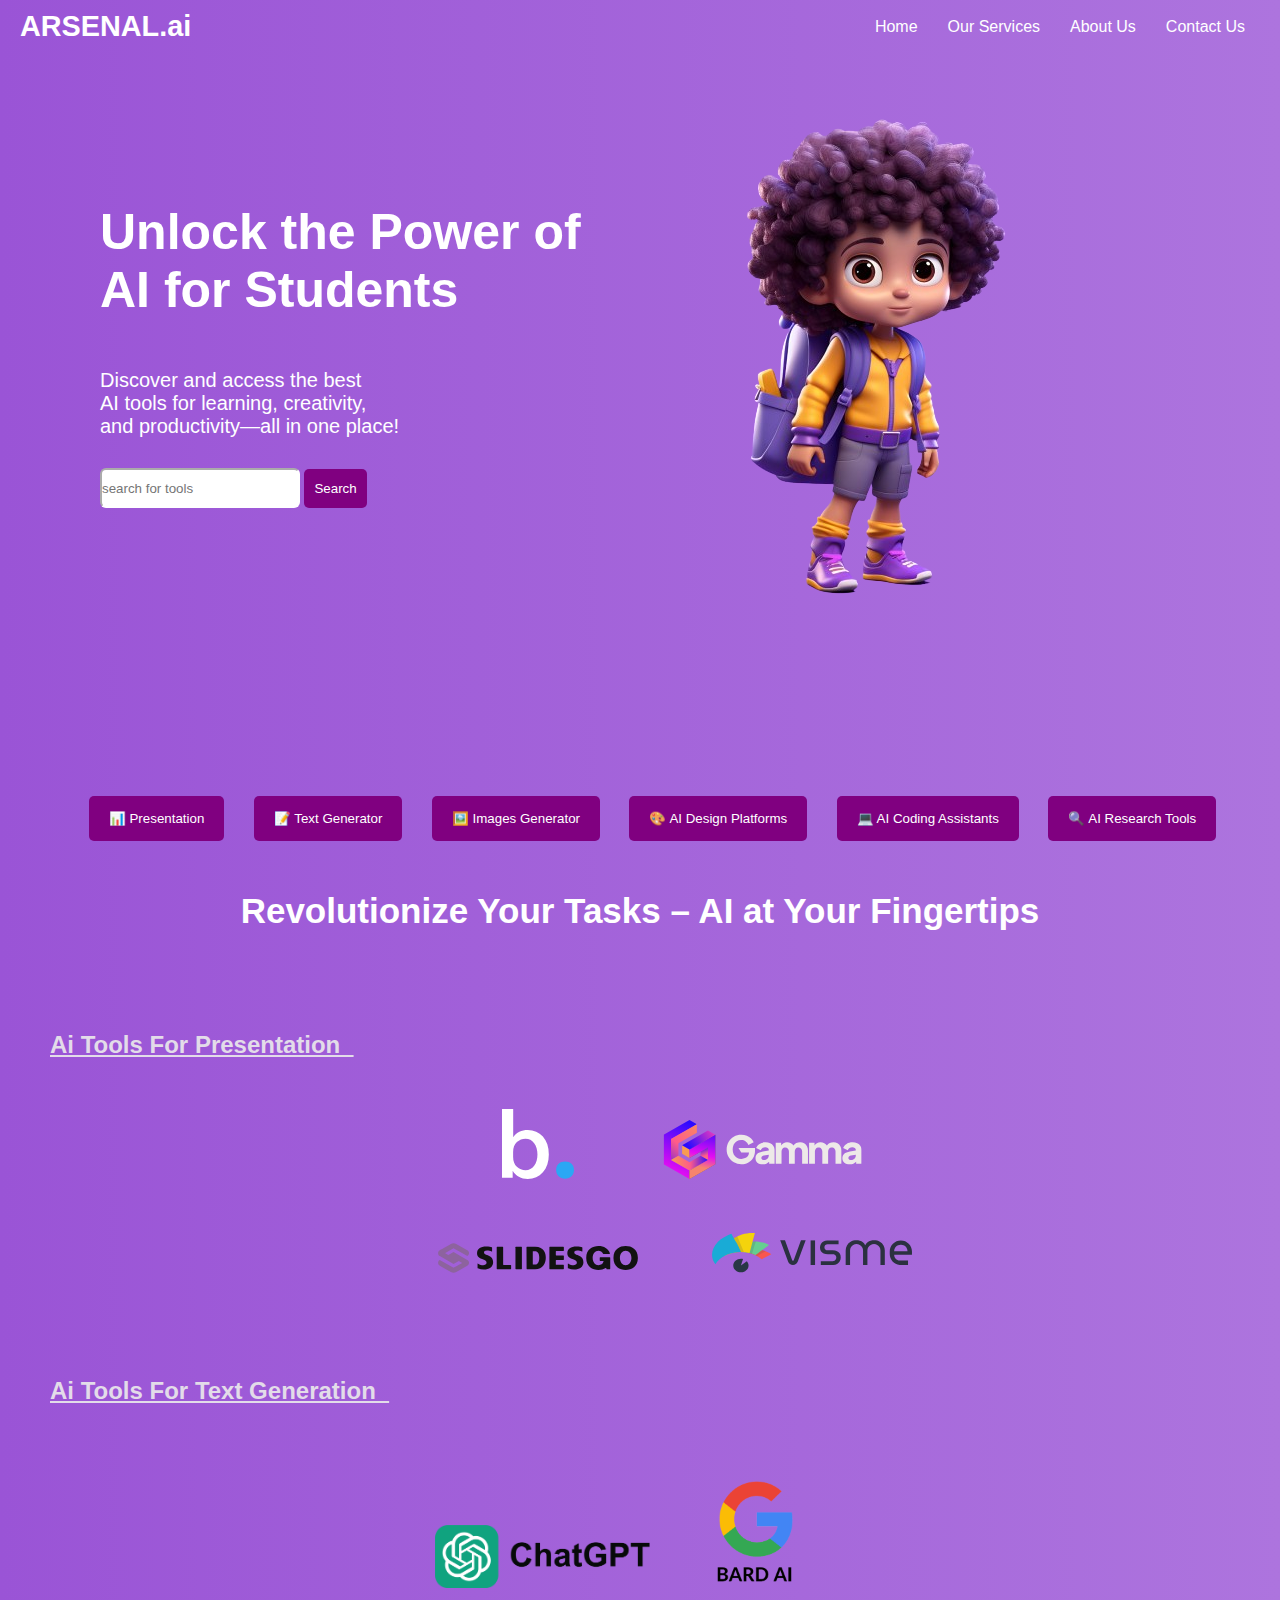
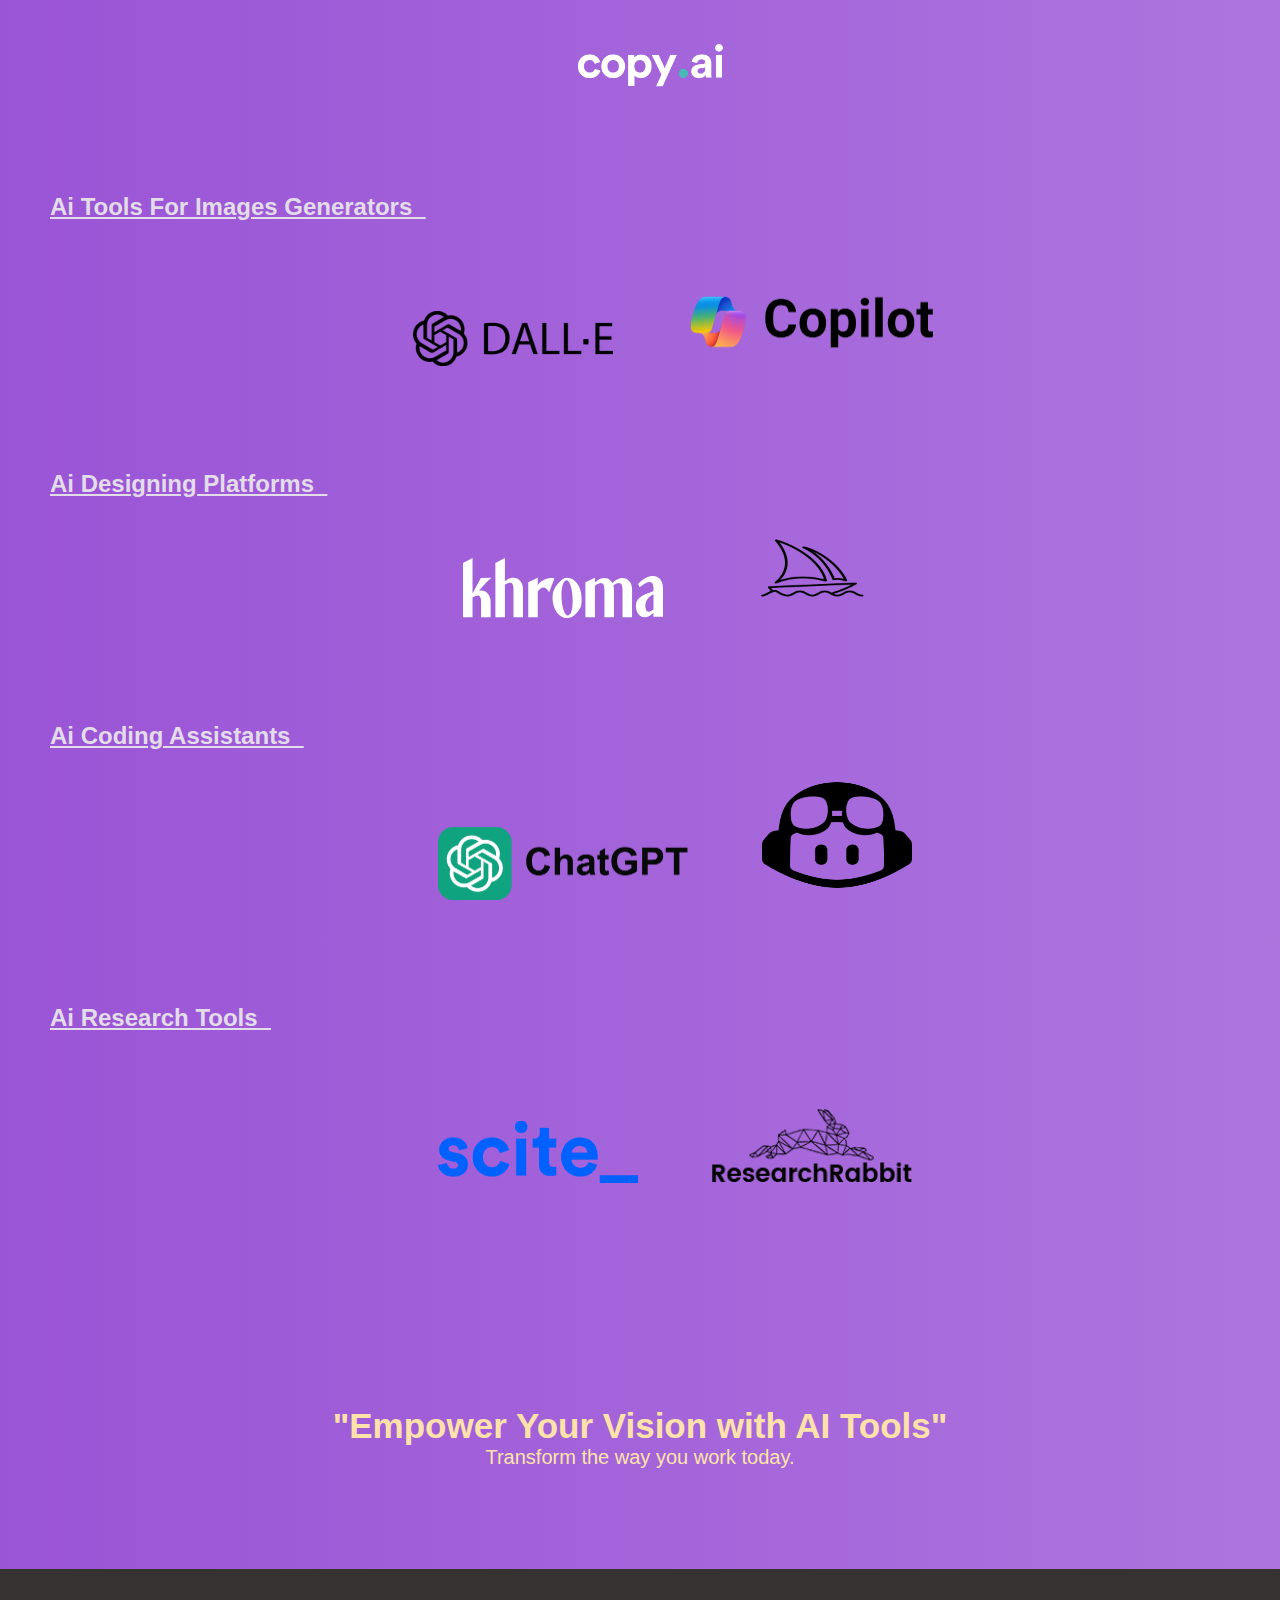
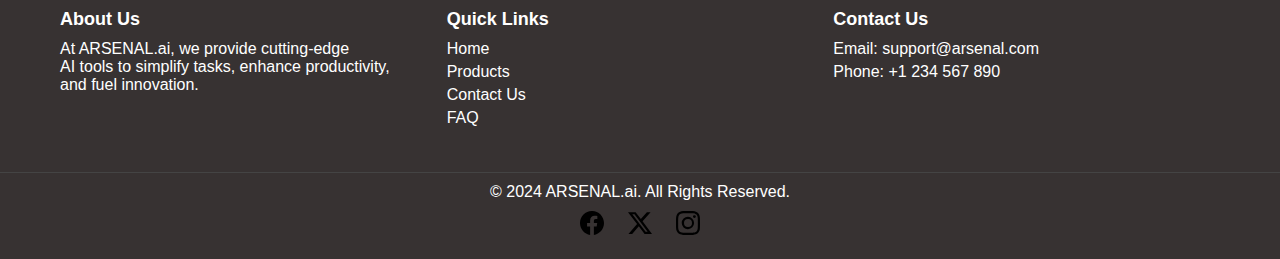
<file: index.html>
<!DOCTYPE html>
<html lang="en">

<head>
    <meta charset="UTF-8">
    <meta name="viewport" content="width=device-width, initial-scale=1.0">
    <link rel="stylesheet" href="style.css">
</head>

<body>



    <header>
        <div class="logo">

            <a href="index.html">ARSENAL.ai</a>
        </div>
        <nav>
            <ul class="nav-links">
                <li><a href="index.html">Home</a></li>
                <li><a href="services.html">Our Services</a></li>
                <li><a href="aboutus.html">About Us</a></li>
                <li><a href="contactus.html">Contact Us</a></li>

            </ul>
        </nav>

        </div>
    </header>
    <div class="forimage">
        <div class="home">


            <h1 class="h1">Unlock the Power of <br>
                AI for Students</h1>
            <p class="p1">Discover and access the best <br>
                AI tools for learning, creativity,<br>
                and productivity—all in one place!</p>

            <div>
                <input class="search" type="text" placeholder="search for tools">
                <button class="button1"> Search</button>


            </div>
        </div>

        <div class="student">
            <img src="/image/image-removebg-preview (2).png" alt="student">

        </div>

    </div>


    <div class="middlepage">

        <div class="toolsbandcontainer">

            <button class="toolsband"> 📊 Presentation</button>
            <button class="toolsband"> 📝 Text Generator</button>
            <button class="toolsband"> 🖼️ Images Generator</button>
            <button class="toolsband"> 🎨 AI Design Platforms</button>
            <button class="toolsband"> 💻 AI Coding Assistants</button>
            <button class="toolsband">🔍 AI Research Tools</button>



            <div>
                <h1 class="tagline">Revolutionize Your Tasks – AI at Your Fingertips</h1>
            </div>

            <div>
                <h2 class="tools_headings">Ai Tools For Presentation &nbsp;</h2>
            </div>

            <div class="logos">
                <div>
                     <a href="https://www.beautiful.ai/"><img  class="tools_images1" src="/image/5d0d4be1430fb9495d95809e_beautiful_logo_small.svg"
                        alt="Beautiful.ai"></a>
                     <a href="https://gamma.app/"><img class="tools_images2" src="/image/gamma-logo-white.9613e68b.svg" alt="gamma.app"></a>
                </div>

                <div>
                    <a href="https://slidesgo.com/"><img class="tools_images3" src="/image/slidesgo.svg" alt="slidesgo.com"></a>
                    <a href="https://visem.co/"><img class="tools_images4" class="tools images" src="/image/visme-logo-footer.svg" alt="visem.co"></a>
                </div>
            </div>
        </div>


        <div  class="toolsheadingcontainer">
            <h2 class="tools_headings">Ai Tools For Text Generation &nbsp;</h2>
        </div>

        <div class="logos2">
            <div>
                <a href="https://chatgpt.com/"><img class="tools_images5" src="/image/chatgpt-logo.png"alt="chatgpt.com"></a>
                <a href="https://gemini.google.com/app"><img class="tools_images6" src="/image/Bard-AI-Emblem-500x281.png" alt="bard.ai"></a>
            </div>

            <div>
                <a href="https://copy.ai"><img class="tools_images7" src="/image/copy-ai_logo.png" alt="copy.ai"></a>
               
            </div>
        </div>
    </div>


    <div class="toolsheadingcontainer">
        <h2 class="tools_headings">Ai Tools For Images Generators &nbsp;</h2>
    </div>


    <div class="logos3">
        <div>
            <a href="https://openai.com/index/dall-e-3/"><img class="tools_images9" src="/image/dall-e.png" alt="dalle"></a>
            <a href="https://copilot.microsoft.com/onboarding"><img class="tools_images10" src="/image/copilot.png" alt="copilot"></a>
        </div>
        </div>


        <div class="toolsheadingcontainer">
            <h2 class="tools_headings">Ai Designing Platforms &nbsp;</h2>
        </div>
        <div class="logos4">
            <div>
                <a href="https://www.khroma.co/"><img class="tools_images11" src="/image/khroma.svg" alt="khroma"></a>
                <a href="https://copilot.microsoft.com/onboarding"><img class="tools_images12" src="/image/Midjourney_Emblem.svg.png" alt="midjourney"></a>
            </div>
            </div>


            <div class="toolsheadingcontainer">
                <h2 class="tools_headings">Ai Coding Assistants &nbsp;</h2>
            </div>
            <div class="logos5">
                <div>
                    <a href="https://www.chatgpt.com/"><img class="tools_images13" src="/image/chatgpt-logo.png" alt="chatgpt"></a>
                    <a href="https://github.com/features/copilot"><img class="tools_images14" src="/image/github-copilot-icon.webp" alt="github co pilot"></a>
                </div>
                </div>


                <div class="toolsheadingcontainer">
                    <h2 class="tools_headings">Ai Research Tools &nbsp;</h2>
                </div>
                <div class="logos6">
                    <div>
                        <a href="https://scite.ai/"><img class="tools_images15" src="/image/scholorecy_1"alt="scholarcy"></a>
                        <a href="https://www.researchrabbit.ai/"><img class="tools_images16" src="/image/rabit ai.png" alt="rabit ai"></a>
                    </div>
                    </div>


                    <div>
                        <h1 class="tagline_bottom">"Empower Your Vision with AI Tools"</h1>
                        <p class="bottom_para">Transform the way you work today.</p>
                    </div>


    



                    <footer class="footer">
                        <div class="footer-container">
                          <div class="footer-section about">
                            <h2>About Us</h2>
                            <p>
                                At ARSENAL.ai, we provide cutting-edge <br> AI tools to simplify tasks, enhance productivity, <br> and fuel innovation.
                                
                            </p>
                          </div>
                          <div class="footer-section links">
                            <h2>Quick Links</h2>
                            <ul>
                              <li><a href="index.html">Home</a></li>
                              <li><a href="services.html">Products</a></li>
                              <li><a href="contactus.html">Contact Us</a></li>
                              <li><a href="#faq">FAQ</a></li>
                            </ul>
                          </div>
                          <div class="footer-section contact">
                            <h2>Contact Us</h2>
                            <p>Email: support@arsenal.com</p>
                            <p>Phone: +1 234 567 890</p>
                            
                          </div>
                        </div>
                        <div class="footer-bottom">
                          <p>© 2024 ARSENAL.ai. All Rights Reserved.</p>
                          <div class="socials">
                            <a href="https://www.facebook.com"><img src="/image/facebook.svg" alt="Facebook"></a>
                            <a href="https://www.twitter.com"><img src="/image/twitter-x.svg" alt="Twitter"></a>
                            <a href="https://www.instagram.com"><img src="/image/instagram.svg" alt="Instagram"></a>
                          </div>
                        </div>
                      </footer>
                      







    </div>












</body>

</html>
</file>
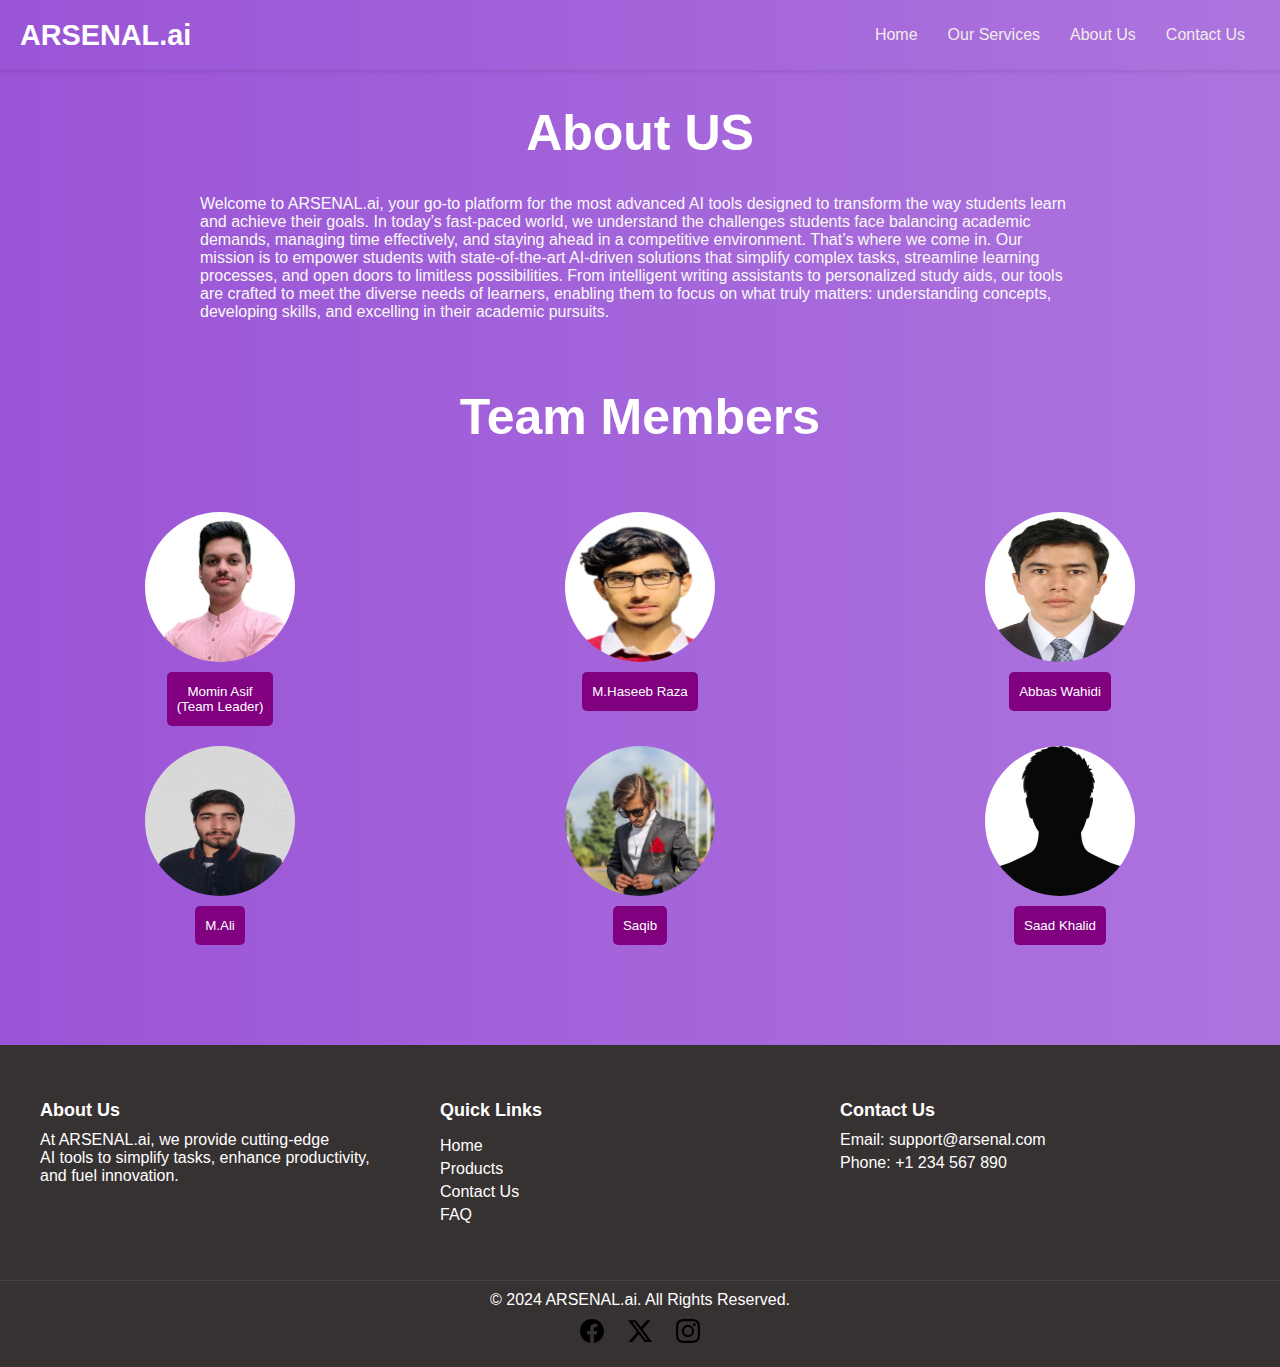
<file: aboutus.html>
<!DOCTYPE html>
<html lang="en">

<head>
    <meta charset="UTF-8">
    <meta name="viewport" content="width=device-width, initial-scale=1.0">
    <link rel="stylesheet" href="aboutus.css">
</head>

<body>

    <header>
        <div class="logo">

            <a href="index.html">ARSENAL.ai</a>
        </div>
        <nav>
            <ul class="nav-links">
                <li><a href="index.html">Home</a></li>
                <li><a href="services.html">Our Services</a></li>
                <li><a href="aboutus.html">About Us</a></li>
                <li><a href="contactus.html">Contact Us</a></li>

            </ul>
        </nav>
        </div>
    </header>


    <div>
        <h1 class="vision"> About US</h1>
    </div>
    <p class="aboutpara">Welcome to ARSENAL.ai, your go-to platform for the most advanced AI tools designed to transform the way students learn and achieve their goals. In today’s fast-paced world, we understand the challenges students face balancing academic demands, managing time effectively, and staying ahead in a competitive environment. That’s where we come in.

        Our mission is to empower students with state-of-the-art AI-driven solutions that simplify complex tasks, streamline learning processes, and open doors to limitless possibilities. From intelligent writing assistants to personalized study aids, our tools are crafted to meet the diverse needs of learners, enabling them to focus on what truly matters: understanding concepts, developing skills, and excelling in their academic pursuits.</p>




    <h4 class="aboutlead">Team Members</h4>

    <div class="outerdiv">
        <div class="profile">
            <img class="mominprofile" src="/image/mominprofile.JPG" alt="momin">
            <button class="mominname">Momin Asif <br> (Team Leader)</button>
        </div>
        <div class="profile">
            <img class="mominprofile" src="/image/haseeb.jpg" alt="momin">
            <button class="mominname">M.Haseeb Raza</button>
        </div>
        <div class="profile">
            <img class="mominprofile" src="/image/abbas.jpg" alt="momin">
            <button class="mominname">Abbas Wahidi</button>
        </div>
        <div class="profile">
            <img class="mominprofile" src="/image/ali.jpg" alt="momin">
            <button class="mominname">M.Ali</button>
        </div>
        <div class="profile">
            <img class="mominprofile" src="/image/saqib.JPG" alt="momin">
            <button class="mominname">Saqib</button>
        </div>
        <div class="profile">
            <img class="mominprofile" src="/image/saad khalid.jpg" alt="momin">
            <button class="mominname">Saad Khalid</button>
        </div>
    </div>
    






    <footer class="footer">
        <div class="footer-container">
          <div class="footer-section about">
            <h2>About Us</h2>
            <p>
                At ARSENAL.ai, we provide cutting-edge <br> AI tools to simplify tasks, enhance productivity, <br> and fuel innovation.
                
            </p>
          </div>
          <div class="footer-section links">
            <h2>Quick Links</h2>
            <ul>
              <li><a href="index.html">Home</a></li>
              <li><a href="services.html">Products</a></li>
              <li><a href="contactus.html">Contact Us</a></li>
              <li><a href="#faq">FAQ</a></li>
            </ul>
          </div>
          <div class="footer-section contact">
            <h2>Contact Us</h2>
            <p>Email: support@arsenal.com</p>
            <p>Phone: +1 234 567 890</p>
            
          </div>
        </div>
        <div class="footer-bottom">
          <p>© 2024 ARSENAL.ai. All Rights Reserved.</p>
          <div class="socials">
            <a href="#"><img src="/image/facebook.svg" alt="Facebook"></a>
            <a href="#"><img src="/image/twitter-x.svg" alt="Twitter"></a>
            <a href="#"><img src="/image/instagram.svg" alt="Instagram"></a>
          </div>
        </div>
      </footer>
      











</body>

</html>
</file>
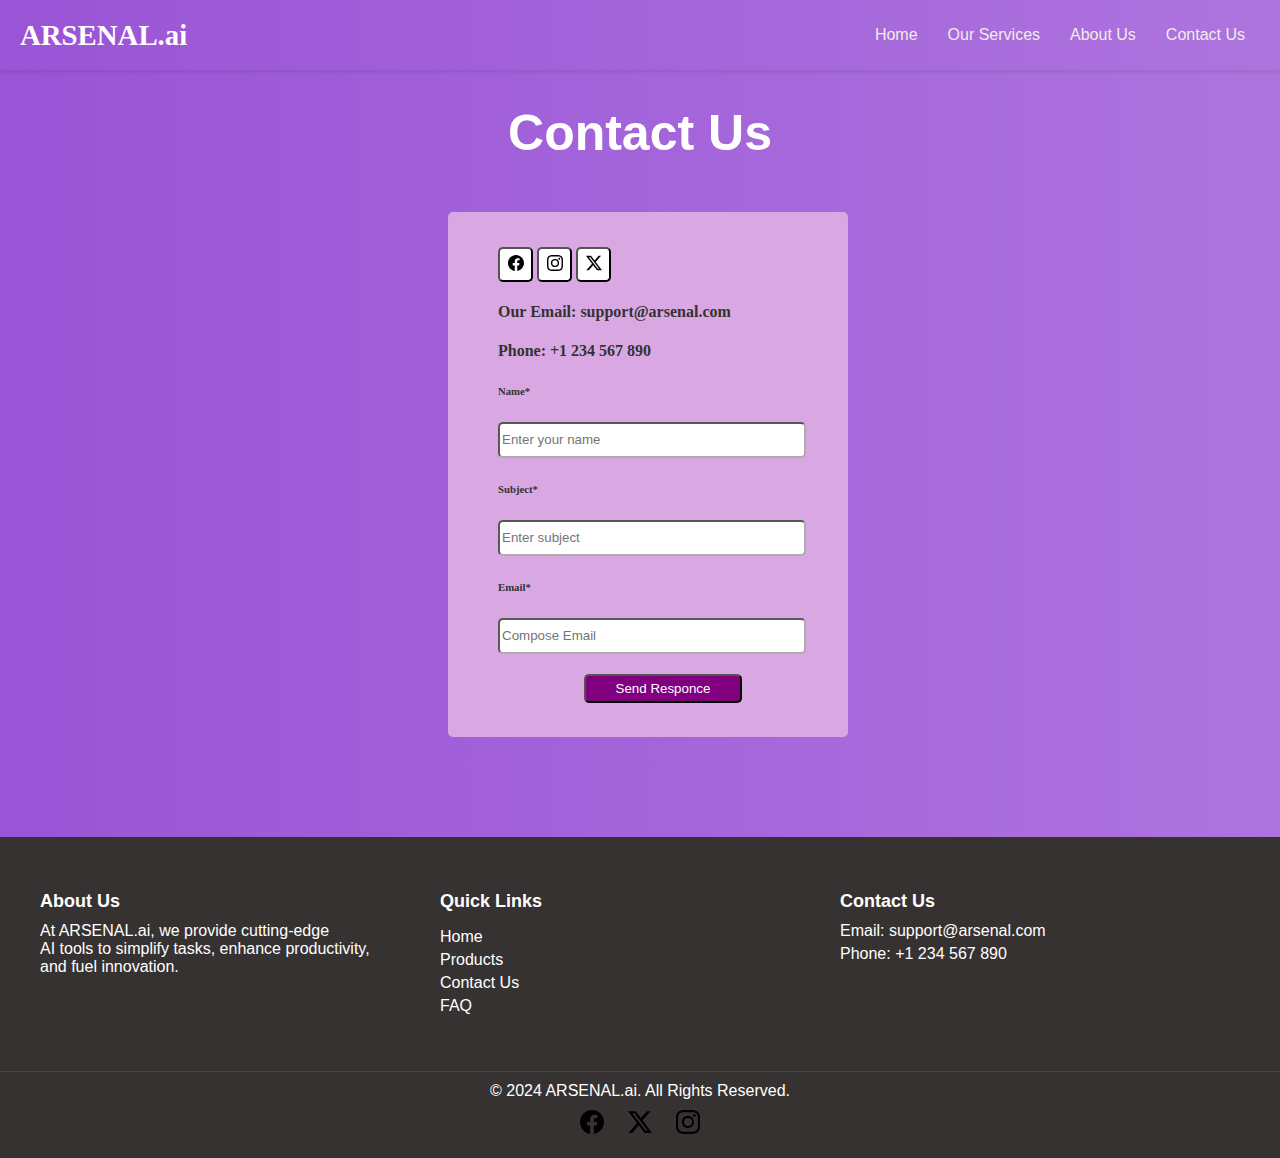
<file: contactus.html>
<!DOCTYPE html>
<html lang="en">

<head>
    <meta charset="UTF-8">
    <meta name="viewport" content="width=device-width, initial-scale=1.0">
    <link rel="stylesheet" href="contactus.css">
</head>

<body>

    <header>
        <div class="logo">

            <a href="index.html">ARSENAL.ai</a>
        </div>
        <nav>
            <ul class="nav-links">
                <li><a href="index.html">Home</a></li>
                <li><a href="services.html">Our Services</a></li>
                <li><a href="aboutus.html">About Us</a></li>
                <li><a href="contactus.html">Contact Us</a></li>

            </ul>
        </nav>
        </div>
    </header>


    <div>
        <h1 class="vision"> Contact Us</h1>
    </div>
   

        <div class="login_container">

            <div style="margin-top: 30px;">
        
                <div class="icon">
                    <button class="fblogo"> <img src="/image/facebook.svg" alt=""></button>
                </div>
                <div class="icon">
                    <button class="instalogo"><img src="/image/instagram.svg" alt=""></button>
                </div>
                <div class="icon">
                    <button class="twiterlogo"><img src="/image/twitter-x.svg" alt=""></button>
                </div>
        
            </div>
            <div>
                <h4>Our Email: support@arsenal.com </h4>
                <h4> Phone: +1 234 567 890 </h4>
                <h6>Name*</h6>
                
                <input class="input" type="text" placeholder="Enter your name">
                
            </div>
            <div>
                <h6>Subject*</h6>
                <input class="input" type="text" placeholder="Enter subject ">
            </div>
            <div>
                <h6>Email*</h6>
                <input class="input" type="text" placeholder="Compose Email">
                
            </div>
            <div class="l_b_container">
            <button class="Login_button"> Send Responce</button>
             </div>
        
        </div>















    <footer class="footer">
        <div class="footer-container">
          <div class="footer-section about">
            <h2>About Us</h2>
            <p>
                At ARSENAL.ai, we provide cutting-edge <br> AI tools to simplify tasks, enhance productivity, <br> and fuel innovation.
                
            </p>
          </div>
          <div class="footer-section links">
            <h2>Quick Links</h2>
            <ul>
              <li><a href="index.html">Home</a></li>
              <li><a href="services.html">Products</a></li>
              <li><a href="contactus.html">Contact Us</a></li>
              <li><a href="#faq">FAQ</a></li>
            </ul>
          </div>
          <div class="footer-section contact">
            <h2>Contact Us</h2>
            <p>Email: support@arsenal.com</p>
            <p>Phone: +1 234 567 890</p>
            
          </div>
        </div>
        <div class="footer-bottom">
          <p>© 2024 ARSENAL.ai. All Rights Reserved.</p>
          <div class="socials">
            <a href="#"><img src="/image/facebook.svg" alt="Facebook"></a>
            <a href="#"><img src="/image/twitter-x.svg" alt="Twitter"></a>
            <a href="#"><img src="/image/instagram.svg" alt="Instagram"></a>
          </div>
        </div>
      </footer>
      











</body>

</html>
</file>
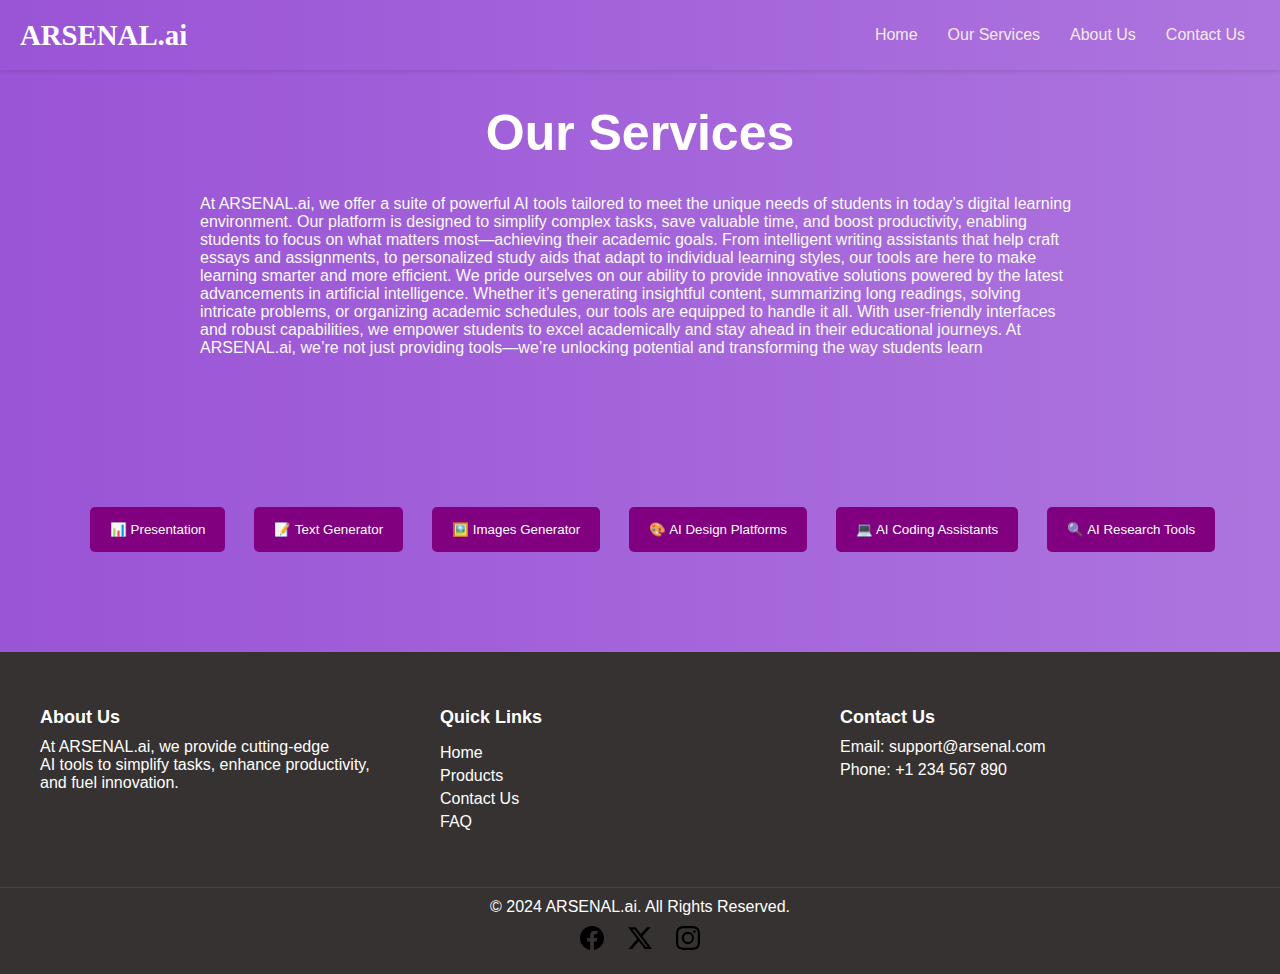
<file: services.html>
<!DOCTYPE html>
<html lang="en">

<head>
    <meta charset="UTF-8">
    <meta name="viewport" content="width=device-width, initial-scale=1.0">
    <link rel="stylesheet" href="services.css">
</head>

<body>

    <header>
        <div class="logo">

            <a href="index.html">ARSENAL.ai</a>
        </div>
        <nav>
            <ul class="nav-links">
                <li><a href="index.html">Home</a></li>
                <li><a href="services.html">Our Services</a></li>
                <li><a href="aboutus.html">About Us</a></li>
                <li><a href="contactus.html">Contact Us</a></li>

            </ul>
        </nav>
        </div>
    </header>


    <div>
        <h1 class="vision"> Our Services</h1>
    </div>

    <p class="aboutpara">At ARSENAL.ai, we offer a suite of powerful AI tools tailored to meet the unique needs of students in today’s digital learning environment. Our platform is designed to simplify complex tasks, save valuable time, and boost productivity, enabling students to focus on what matters most—achieving their academic goals. From intelligent writing assistants that help craft essays and assignments, to personalized study aids that adapt to individual learning styles, our tools are here to make learning smarter and more efficient.

        We pride ourselves on our ability to provide innovative solutions powered by the latest advancements in artificial intelligence. Whether it’s generating insightful content, summarizing long readings, solving intricate problems, or organizing academic schedules, our tools are equipped to handle it all. With user-friendly interfaces and robust capabilities, we empower students to excel academically and stay ahead in their educational journeys. At ARSENAL.ai, we’re not just providing tools—we’re unlocking potential and transforming the way students learn</p>

        <div class="toolsbandcontainer">

            <button class="toolsband"> 📊 Presentation</button>
            <button class="toolsband"> 📝 Text Generator</button>
            <button class="toolsband"> 🖼️ Images Generator</button>
            <button class="toolsband"> 🎨 AI Design Platforms</button>
            <button class="toolsband"> 💻 AI Coding Assistants</button>
            <button class="toolsband">🔍 AI Research Tools</button>
            </div>





            <footer class="footer">
                <div class="footer-container">
                  <div class="footer-section about">
                    <h2>About Us</h2>
                    <p>
                        At ARSENAL.ai, we provide cutting-edge <br> AI tools to simplify tasks, enhance productivity, <br> and fuel innovation.
                        
                    </p>
                  </div>
                  <div class="footer-section links">
                    <h2>Quick Links</h2>
                    <ul>
                      <li><a href="index.html">Home</a></li>
                      <li><a href="services.html">Products</a></li>
                      <li><a href="contactus.html">Contact Us</a></li>
                      <li><a href="#faq">FAQ</a></li>
                    </ul>
                  </div>
                  <div class="footer-section contact">
                    <h2>Contact Us</h2>
                    <p>Email: support@arsenal.com</p>
                    <p>Phone: +1 234 567 890</p>
                    
                  </div>
                </div>
                <div class="footer-bottom">
                  <p>© 2024 ARSENAL.ai. All Rights Reserved.</p>
                  <div class="socials">
                    <a href="#"><img src="/image/facebook.svg" alt="Facebook"></a>
                    <a href="#"><img src="/image/twitter-x.svg" alt="Twitter"></a>
                    <a href="#"><img src="/image/instagram.svg" alt="Instagram"></a>
                  </div>
                </div>
              </footer>





</body>

</html>
</file>
<file: style.css>
* {
    margin: 0;
    padding: 0;
    box-sizing: border-box;
    font-family: Arial, sans-serif;
}

body {
    background-color: #f9f9f9;
    color: #333;
    font-size: 16px;
    background-image: linear-gradient(to right, #9A54D6 , #AD74DE);
    
}


header {
    display: flex;
    justify-content: space-between;
    align-items: center;
    padding: 10px 20px;
    background-image: linear-gradient(to right, #9A54D6 , #AD74DE);
    color: white;
    box-shadow: 0 2px 4px rgba(0, 0, 0, 0.1);
}


.logo a {
    color: #fff;
    font-size: 1.8em;
    font-weight: bold;
    text-decoration: none;
    transition: transform 0.3s ease;
}

.logo a:hover {
    transform: scale(1.1);
}


.nav-links {
    list-style: none;
    display: flex;
    font-family: sans-serif;
}

.nav-links li {
    margin: 0 15px;
}

.nav-links a {
    color: #fff;
    text-decoration: none;
    font-size: 1em;
    transition: color 0.3s ease;
}

.nav-links a:hover {
    color: #FFD700;
}



@media (max-width: 768px) {
    header {
        flex-direction: column;
        text-align: center;
    }
    .nav-links {
        margin-top: 10px;
        flex-direction: column;
    }
    .nav-links li {
        margin: 10px 0;
    }
    .search-bar {
        margin-top: 10px;
    }
}

.home{
 margin-left: 100px;
height: 1000 px;
width: 500;
padding-top: 50px;



}
.h1{
    padding-top: 100px;
   font-family: sans-serif;
    font-size: 50px;
    font-weight: 900;
     color: #fff;

}

.p1{
    padding-top: 50px;
   font-family: sans-serif;
    font-size: 20px;
    font-weight: 30;
    color: #fff;
}
.search{
    height: 40px ;
    width: 200px ;
    border-radius: 6px;
    border-color: rgb(255, 255, 255);
    margin-bottom: 50px;
    margin-top: 30px;
}
search:focus{
outline: none;
border: none;

}

.button1{
    background: purple;
    color: white;
    padding-left:10px ;
    padding-right: 10px;
    padding-top: 12px;
    padding-bottom:12px ;
    margin-right: 20px;
    border-radius: 5px;  
    border: none;
}
.button1:hover{

    background-color: rgb(69, 0, 69);

}
.forimage{
display: flex;
background-image: linear-gradient(to right, #9A54D6 , #AD74DE);


}
.student{
    display: flex;
    margin-left: 100px;
    margin-top: 50px;
}


.toolsband{
    background-color:purple;
    color: white;
    padding-left:20px ;
    padding-right: 20px;
    padding-top: 15px;
    padding-bottom:15px ;
    margin-left: 25px;
    margin-top: 50px;
    border-radius: 5px;
    border: none;  
    display: inline;
}
.toolsband:hover{

    background-color: rgb(69, 0, 69);

}
.toolsbandcontainer{

    text-align: center;
    margin-top: 100px;
    
    
}
.middlepage{
    background-image: linear-gradient(to right, #9A54D6 , #AD74DE);

}
.tagline{

    text-align: center;
    padding-top: 50px;
   font-family: sans-serif;
    font-size: 35px;
    font-weight: 100px;
     color: #fff;

}
.tools_headings{

text-decoration: underline;
text-align: left;
margin-left: 50px;
margin-top: 100px;
color:rgb(227, 220, 233);

}
.tools_images1{
margin-top: 50px;
    height: 70px;
    width: 100px;
    
    margin-left: 70px;
}

.tools_images2{
    margin-top: 50px;
   
    width: 200px;
    margin-left: 70px;
}
.tools_images3{

    margin-top: 50px;
    
    width: 200px;
    margin-left: 70px;

}
.tools_images4{

    margin-top: 50px;
  
    width: 200px;
    margin-left: 70px;
}

.tools_images5{
    margin-top: 30px;
        width: 215px;
        
        margin-left: 10px;
    }
    
    .tools_images6{
        margin-top: 50px;
       
        width: 200px;
        
    }
    .tools_images7{
    
        margin-top: 50px;
         width: 150px;
        margin-left: 20px;
    
    }
    .tools_images8{
    
        margin-top: 50px;
        
        width: 200px;
        margin-left: 170px;
    }
    .tools_images9{
    
        margin-top: 70px;
        
        width: 200px;
        margin-left: 70px;
    
    }
    .tools_images10{
   
        margin-top:px;
      
        width: 250px;
        margin-left: 70px;
    }
    .tools_images11{
    
       
        height: 60px;
        width: 200px;
        margin-left: 70px;
    
    }
    .tools_images12{
   
    
        height: 100px;
        width: 150px;
        margin-left: 70px;
    }
    .tools_images13{
    
       
        margin-top: 30px;
        width: 250px;
        margin-left: 70px;
    
    }
    .tools_images14{
   
    
        height: 130px;
        width: 150px;
        margin-left: 70px;
    }

    .tools_images15{
    
       
       
       
        width: 200px;
        margin-left: 70px;
    
    }
    .tools_images16{
   
    
       
        width: 200px;
        margin-left: 70px;
        margin-bottom: 70px;
       
    }


.logos{

    display: inline;
}

.logos2{
text-align: center;
    display: inline;
}

.logos3{
text-align: center;
    display: inline;
}
.logos4{
    text-align: center;
        display: inline;
        padding-bottom: 250px;
    }
    .logos5{
        text-align: center;
            display: inline;
            padding-bottom: 250px;
        }
        .logos6{
            text-align: center;
                display: inline;
                padding-bottom: 250px;
            }


    .toolsheadingcontainer{

        padding-bottom: 20px;
    }
.tagline_bottom{
    text-align: center;
    padding-top: 150px;
   font-family: sans-serif;
    font-size: 35px;
    font-weight: 100px;
     color: #ffe2a9;

}
.bottom_para{
    text-align: center;
    font-family: sans-serif;
    font-size: 20px;
    font-weight: 50px;
    color: #ffe2a9;

}




.footer {
    margin-top:100px;
    background-color: #373232;
    color: #fff;
    font-family: Arial, sans-serif;
    padding: 20px 0;
  }
  
  .footer-container {
    display: flex;
    flex-wrap: wrap;
    justify-content: space-between;
    max-width: 1200px;
    margin: 0 auto;
    padding: 0 20px;
  }
  
  .footer-section {
    flex: 1 1 300px;
    margin: 10px;
  }
  
  .footer-section h2 {
    font-size: 18px;
    margin-bottom: 10px;
  }
  
  .footer-section ul {
    list-style: none;
    padding: 0;
  }
  
  .footer-section ul li {
    margin: 5px 0;
  }
  
  .footer-section ul li a {
    text-decoration: none;
    color: #fff;
    transition: color 0.3s ease;
  }
  
  .footer-section ul li a:hover {
    color: #1e90ff;
  }
  
  .footer-section p {
    margin: 5px 0;
  }
  
  .footer-bottom {
    border-top: 1px solid #444;
    text-align: center;
    padding-top: 10px;
    margin-top: 20px;
  }
  
  .footer-bottom p {
    margin: 0;
  }
  
  .socials {
    margin-top: 10px;
  }
  
  .socials a {
    margin: 0 10px;
    display: inline-block;
    width: 24px;
    height: 24px;
  }
  
  .socials a img {
    width: 100%;
    height: auto;
  }
  
 
  
    .footer-section {
      margin: 20px 0;
    }
</file>
<file: aboutus.css>
.nav-links {
    list-style: none;
    display: flex;
}

.nav-links li {
    margin: 0 15px;
    font-family: sans-serif;
}

.nav-links a {
    color: #f1ebeb;
    text-decoration: none;
    font-size: 1em;
    transition: color 0.3s ease;
}

.nav-links a:hover {
    color: #FFD700;
}

header {
    display: flex;
    justify-content: space-between;
    align-items: center;
    padding: 10px 20px;
    background-image: linear-gradient(to right, #9A54D6 , #AD74DE);
    color: white;
    box-shadow: 0 2px 4px rgba(0, 0, 0, 0.1);
}


.logo a {
    color: #fff;
    font-size: 1.8em;
    font-weight: bold;
    text-decoration: none;
    transition: transform 0.3s ease;
    font-family:'Lucida Sans', 'Lucida Sans Regular', 'Lucida Grande', 'Lucida Sans Unicode', Geneva, Verdana, sans-serif;
}

.logo a:hover {
    transform: scale(1.1);
}


body {
    background-color: #f9f9f9;
    color: #333;
    font-size: 16px;
    background-image: linear-gradient(to right, #9A54D6 , #AD74DE);
    margin: 0;
    
}
.vision{

    padding-top: 15spx;
   font-family: sans-serif;
    font-size: 50px;
    font-weight: 900;
     color: #fff;
     text-align: center;
}
.aboutpara{
    color: #f9f9f9;
    margin-left: 200px;
    margin-right: 200px;
    font-family: sans-serif;

}

.aboutlead{
    padding-top: 25spx;
    font-family: sans-serif;
     font-size: 50px;
     font-weight: 900;
      color: #fff;
      text-align: center;

}

.outerdiv {
    display: grid;
    grid-template-columns: repeat(3, 1fr); 
    gap: 20px; 
    justify-items: center; 
    margin: 20px; 
}

.profile {
    text-align: center;
}

.mominprofile {
    height: 150px;
    width: 150px; 
    border-radius: 50%;
    margin-bottom: 10px; 
    display: block;
}

.mominname {
    background: purple;
    color: white;
    padding: 12px 10px;
    border-radius: 5px;
    border: none;
    cursor: pointer; 
}

.mominname:hover {
    background-color: rgb(250, 138, 18);
}




.bottom_para{
    text-align: center;
    font-family: sans-serif;
    font-size: 20px;
    font-weight: 50px;
    color: #ffe2a9;

}




.footer {
    margin-top:100px;
    background-color: #373232;
    color: #fff;
    font-family: Arial, sans-serif;
    padding: 20px 0;
  }
  
  .footer-container {
    display: flex;
    flex-wrap: wrap;
    justify-content: space-between;
    max-width: 1200px;
    margin: 0 auto;
    padding: 0 20px;
  }
  
  .footer-section {
    flex: 1 1 300px;
    margin: 10px;
  }
  
  .footer-section h2 {
    font-size: 18px;
    margin-bottom: 10px;
  }
  
  .footer-section ul {
    list-style: none;
    padding: 0;
  }
  
  .footer-section ul li {
    margin: 5px 0;
  }
  
  .footer-section ul li a {
    text-decoration: none;
    color: #fff;
    transition: color 0.3s ease;
  }
  
  .footer-section ul li a:hover {
    color: #1e90ff;
  }
  
  .footer-section p {
    margin: 5px 0;
  }
  
  .footer-bottom {
    border-top: 1px solid #444;
    text-align: center;
    padding-top: 10px;
    margin-top: 20px;
  }
  
  .footer-bottom p {
    margin: 0;
  }
  
  .socials {
    margin-top: 10px;
  }
  
  .socials a {
    margin: 0 10px;
    display: inline-block;
    width: 24px;
    height: 24px;
  }
  
  .socials a img {
    width: 100%;
    height: auto;
  }
  
 
  
    .footer-section {
      margin: 20px 0;
    }
</file>
<file: contactus.css>
.nav-links {
    list-style: none;
    display: flex;
    font-family: sans-serif;
}

.nav-links li {
    margin: 0 15px;
}

.nav-links a {
    color: #f1ebeb;
    text-decoration: none;
    font-size: 1em;
    transition: color 0.3s ease;
}

.nav-links a:hover {
    color: #FFD700;
}

header {
    display: flex;
    justify-content: space-between;
    align-items: center;
    padding: 10px 20px;
    background-image: linear-gradient(to right, #9A54D6 , #AD74DE);
    color: white;
    box-shadow: 0 2px 4px rgba(0, 0, 0, 0.1);
}


.logo a {
    color: #fff;
    font-size: 1.8em;
    font-weight: bold;
    text-decoration: none;
    transition: transform 0.3s ease;
}

.logo a:hover {
    transform: scale(1.1);
}


body {
    background-color: #f9f9f9;
    color: #333;
    font-size: 16px;
    background-image: linear-gradient(to right, #9A54D6 , #AD74DE);
    margin: 0;
    
}

.vision{

    padding-top: 15spx;
   font-family: sans-serif;
    font-size: 50px;
    font-weight: 900;
     color: #fff;
     text-align: center;
    }


    .login_container{
        background-color:rgb(217, 168, 226);
        height:460px;
        width: 350px;
        margin-left:  35%;
        margin-top:50px ;
        border-radius: 5px;
        padding-top: 5px;
        padding-bottom: 60px;
        padding-left: 50px;
    }
    .icon{
        
        display: inline;
        margin-top: 50px;
    
    }
    .pass_condition{
        font-style: normal;
        color: lightslategray;
    }
    .input{
        height: 30px ;
        width: 300px ;
        border-radius: 5px;
        border-color: rgb(172, 172, 172);
    }
    
    .Login_button{
        background: purple;
        color: white;
        padding-left:30px ;
        padding-right: 30px;
        padding-top: 5px;
        padding-bottom:5px ;
        margin-right: 20px;
        border-radius: 5px;  
    }
    .Login_button:hover{
    
        background-color: rgb(69, 0, 69);
    
    }
    .l_b_container{
       text-align: center;
       margin-top: 20px;
    }
    .fblogo{
    background-color: white;
    border-radius: 5px;
    height: 35px;
    width: 35px;

    
    }
    .instalogo{
        background-color:white;
        border-radius: 5px;
        height: 35px;
    width: 35px;
    }
    .twiterlogo{
        background-color: white;
        border-radius: 5px;
        height: 35px;
    width: 35px;
        
    }
    

























    .bottom_para{
        text-align: center;
        font-family: sans-serif;
        font-size: 20px;
        font-weight: 50px;
        color: #ffe2a9;
    
    }
    
    
    
    
    .footer {
        margin-top:100px;
        background-color: #373232;
        color: #fff;
        font-family: Arial, sans-serif;
        padding: 20px 0;
      }
      
      .footer-container {
        display: flex;
        flex-wrap: wrap;
        justify-content: space-between;
        max-width: 1200px;
        margin: 0 auto;
        padding: 0 20px;
      }
      
      .footer-section {
        flex: 1 1 300px;
        margin: 10px;
      }
      
      .footer-section h2 {
        font-size: 18px;
        margin-bottom: 10px;
      }
      
      .footer-section ul {
        list-style: none;
        padding: 0;
      }
      
      .footer-section ul li {
        margin: 5px 0;
      }
      
      .footer-section ul li a {
        text-decoration: none;
        color: #fff;
        transition: color 0.3s ease;
      }
      
      .footer-section ul li a:hover {
        color: #1e90ff;
      }
      
      .footer-section p {
        margin: 5px 0;
      }
      
      .footer-bottom {
        border-top: 1px solid #444;
        text-align: center;
        padding-top: 10px;
        margin-top: 20px;
      }
      
      .footer-bottom p {
        margin: 0;
      }
      
      .socials {
        margin-top: 10px;
      }
      
      .socials a {
        margin: 0 10px;
        display: inline-block;
        width: 24px;
        height: 24px;
      }
      
      .socials a img {
        width: 100%;
        height: auto;
      }
      
     
      
        .footer-section {
          margin: 20px 0;
        }
</file>
<file: services.css>
.nav-links {
    list-style: none;
    display: flex;
    font-family: sans-serif;
}

.nav-links li {
    margin: 0 15px;
}

.nav-links a {
    color: #f1ebeb;
    text-decoration: none;
    font-size: 1em;
    transition: color 0.3s ease;
}

.nav-links a:hover {
    color: #FFD700;
}

header {
    display: flex;
    justify-content: space-between;
    align-items: center;
    padding: 10px 20px;
    background-image: linear-gradient(to right, #9A54D6 , #AD74DE);
    color: white;
    box-shadow: 0 2px 4px rgba(0, 0, 0, 0.1);
}


.logo a {
    color: #fff;
    font-size: 1.8em;
    font-weight: bold;
    text-decoration: none;
    transition: transform 0.3s ease;
}

.logo a:hover {
    transform: scale(1.1);
}


body {
    background-color: #f9f9f9;
    color: #333;
    font-size: 16px;
    background-image: linear-gradient(to right, #9A54D6 , #AD74DE);
    margin: 0;
    
}

.vision{

    padding-top: 15spx;
   font-family: sans-serif;
    font-size: 50px;
    font-weight: 900;
     color: #fff;
     text-align: center;
    }
    .aboutpara{
        color: #f9f9f9;
        margin-left: 200px;
        margin-right: 200px;
        font-family: sans-serif;
    
    }

    .toolsband{
        background-color:purple;
        color: white;
        padding-left:20px ;
        padding-right: 20px;
        padding-top: 15px;
        padding-bottom:15px ;
        margin-left: 25px;
        margin-top: 50px;
        border-radius: 5px;
        border: none;  
        display: inline;
    }
    .toolsband:hover{
    
        background-color: rgb(69, 0, 69);
    
    }
    .toolsbandcontainer{
    
        text-align: center;
        margin-top: 100px;
        
        
    }

    .footer {
        margin-top:100px;
        background-color: #373232;
        color: #fff;
        font-family: Arial, sans-serif;
        padding: 20px 0;
      }
      
      .footer-container {
        display: flex;
        flex-wrap: wrap;
        justify-content: space-between;
        max-width: 1200px;
        margin: 0 auto;
        padding: 0 20px;
      }
      
      .footer-section {
        flex: 1 1 300px;
        margin: 10px;
      }
      
      .footer-section h2 {
        font-size: 18px;
        margin-bottom: 10px;
      }
      
      .footer-section ul {
        list-style: none;
        padding: 0;
      }
      
      .footer-section ul li {
        margin: 5px 0;
      }
      
      .footer-section ul li a {
        text-decoration: none;
        color: #fff;
        transition: color 0.3s ease;
      }
      
      .footer-section ul li a:hover {
        color: #1e90ff;
      }
      
      .footer-section p {
        margin: 5px 0;
      }
      
      .footer-bottom {
        border-top: 1px solid #444;
        text-align: center;
        padding-top: 10px;
        margin-top: 20px;
      }
      
      .footer-bottom p {
        margin: 0;
      }
      
      .socials {
        margin-top: 10px;
      }
      
      .socials a {
        margin: 0 10px;
        display: inline-block;
        width: 24px;
        height: 24px;
      }
      
      .socials a img {
        width: 100%;
        height: auto;
      }
      
     
      
        .footer-section {
          margin: 20px 0;
        }
</file>
